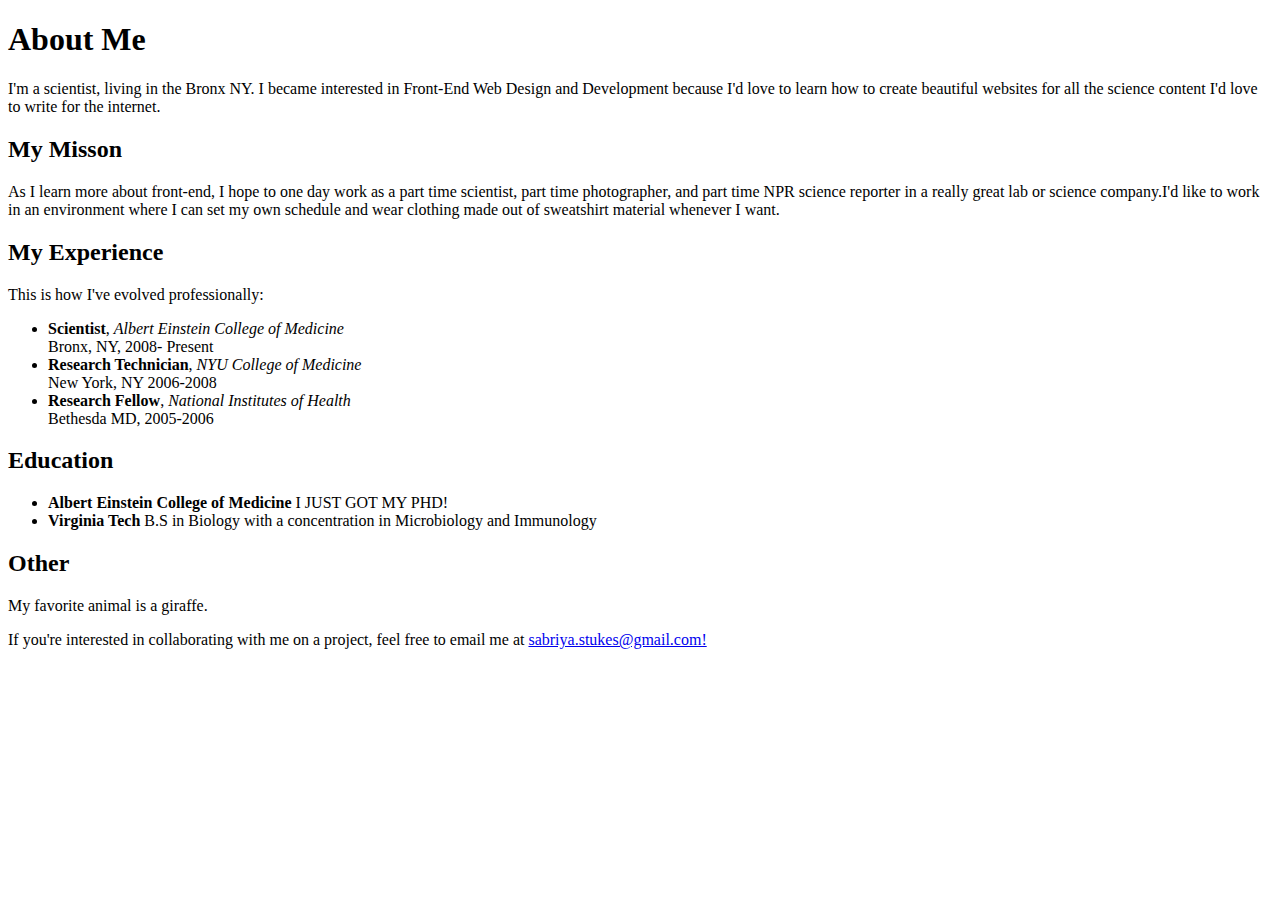
<file: index.html>
<!DOCTYPE html>
<html>
	<head>
		<title> About Sabriya</title>
	</head>

	<body>
		<h1>About Me </h1>
		
		<p>
		I'm a scientist, living in the Bronx NY. I became interested in Front-End Web Design and Development because I'd love to learn how to create beautiful websites for all the science content I'd love to write for the internet.
		</p>
		
		<h2>My Misson</h2>
		
		<p>
		As I learn more about front-end, I hope to one day work as a part time scientist, part time photographer, and part time NPR science reporter in a really great lab or science company.I'd like to work in an environment where I can set my own schedule and wear clothing made out of sweatshirt material whenever I want.
		</p>
		
		<h2>My Experience</h2>
		
		<p>This is how I've evolved professionally:</p>
		<ul>
			<li><strong>Scientist</strong>, <em>Albert Einstein College of Medicine</em>
			<br>Bronx, NY, 2008- Present</li>
			<li><strong>Research Technician</strong>, <em>NYU College of Medicine</em>
			<br>New York, NY 2006-2008</li>
			<li><strong>Research Fellow</strong>, <em>National Institutes of Health</em>
			<br>Bethesda MD, 2005-2006</li>
		</ul>

	    	<h2>Education</h2>

		<ul>
			<li><strong>Albert Einstein College of Medicine</strong> I JUST GOT MY PHD!</li>
			<li><strong>Virginia Tech</strong> B.S in Biology with a concentration in Microbiology and Immunology</li>	
		</ul>

		<h2>Other</h2>
		<p>My favorite animal is a giraffe.</p>

		<p>If you're interested in collaborating with me on a project, feel free to email me at <a href="mailto:sabriya.stukes@gmail.com" target="_blank">sabriya.stukes@gmail.com!</a>
		</p>
</body>
</html>
</file>
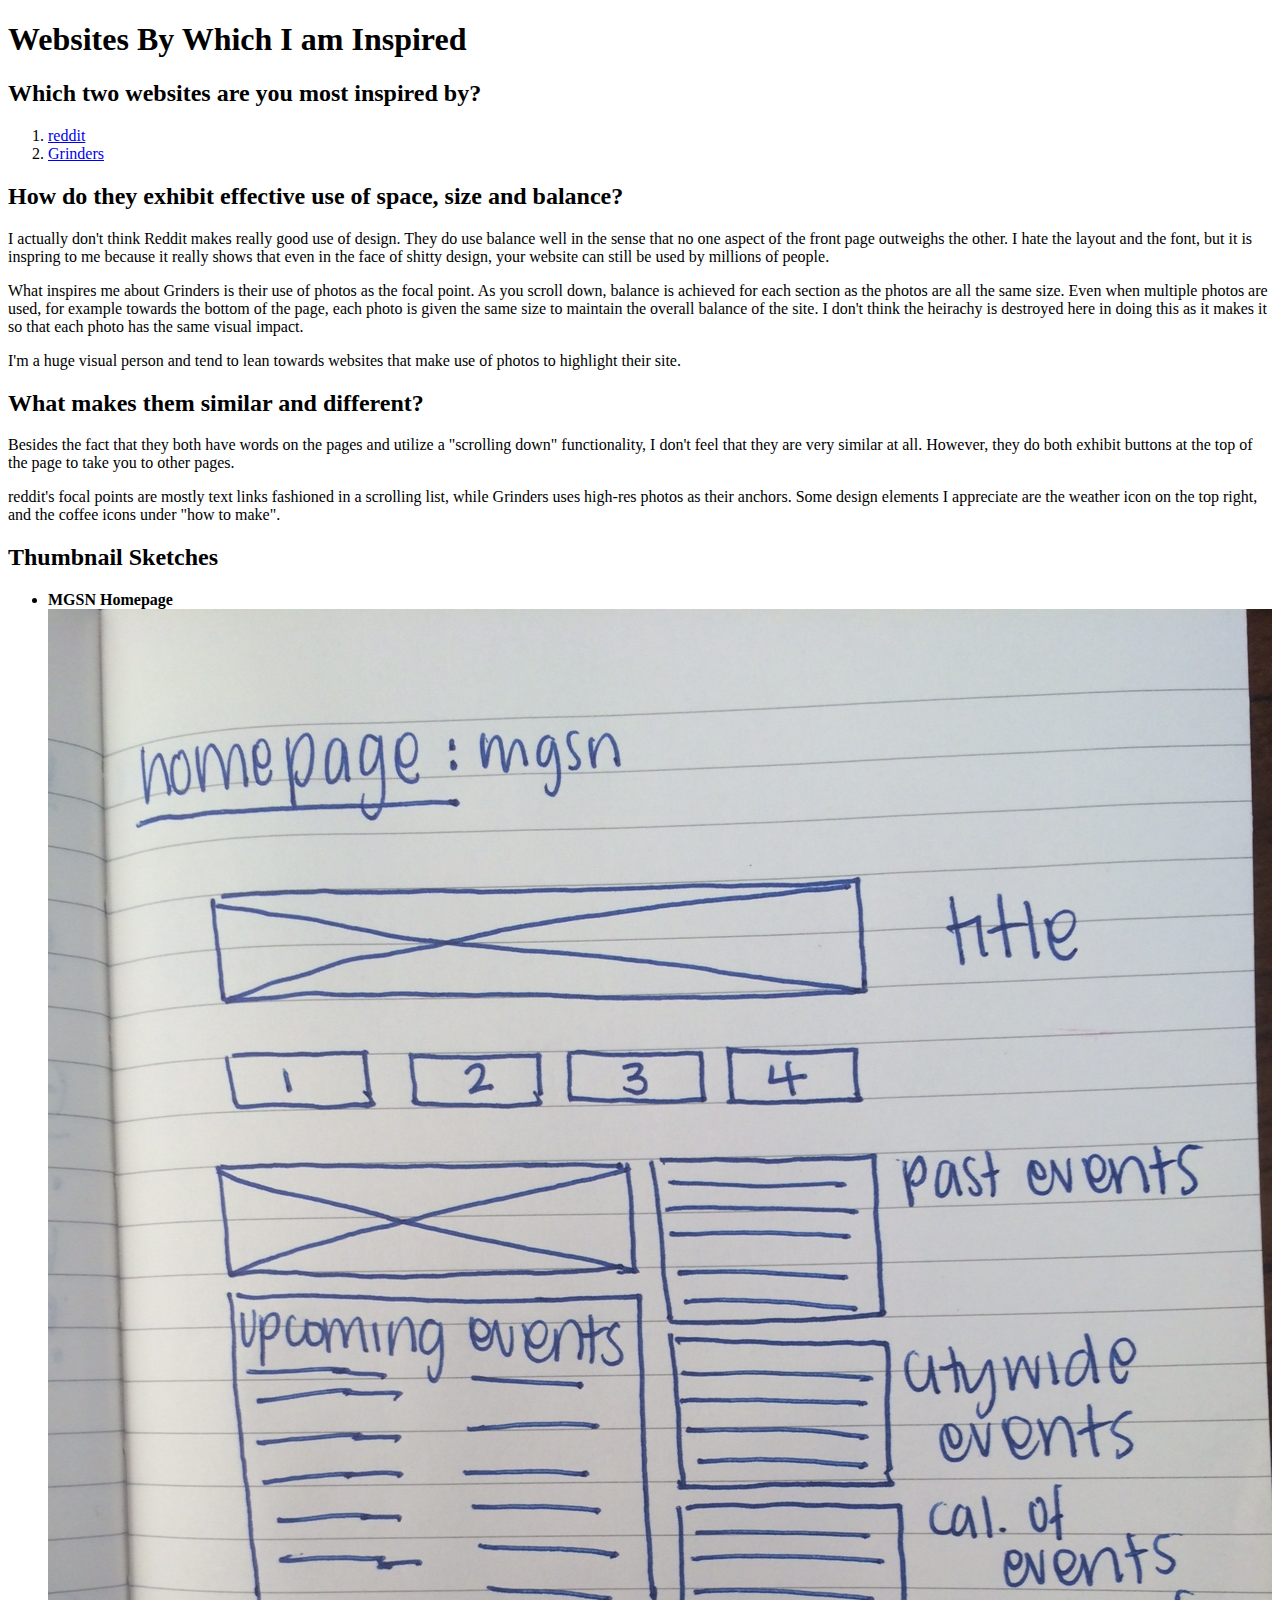
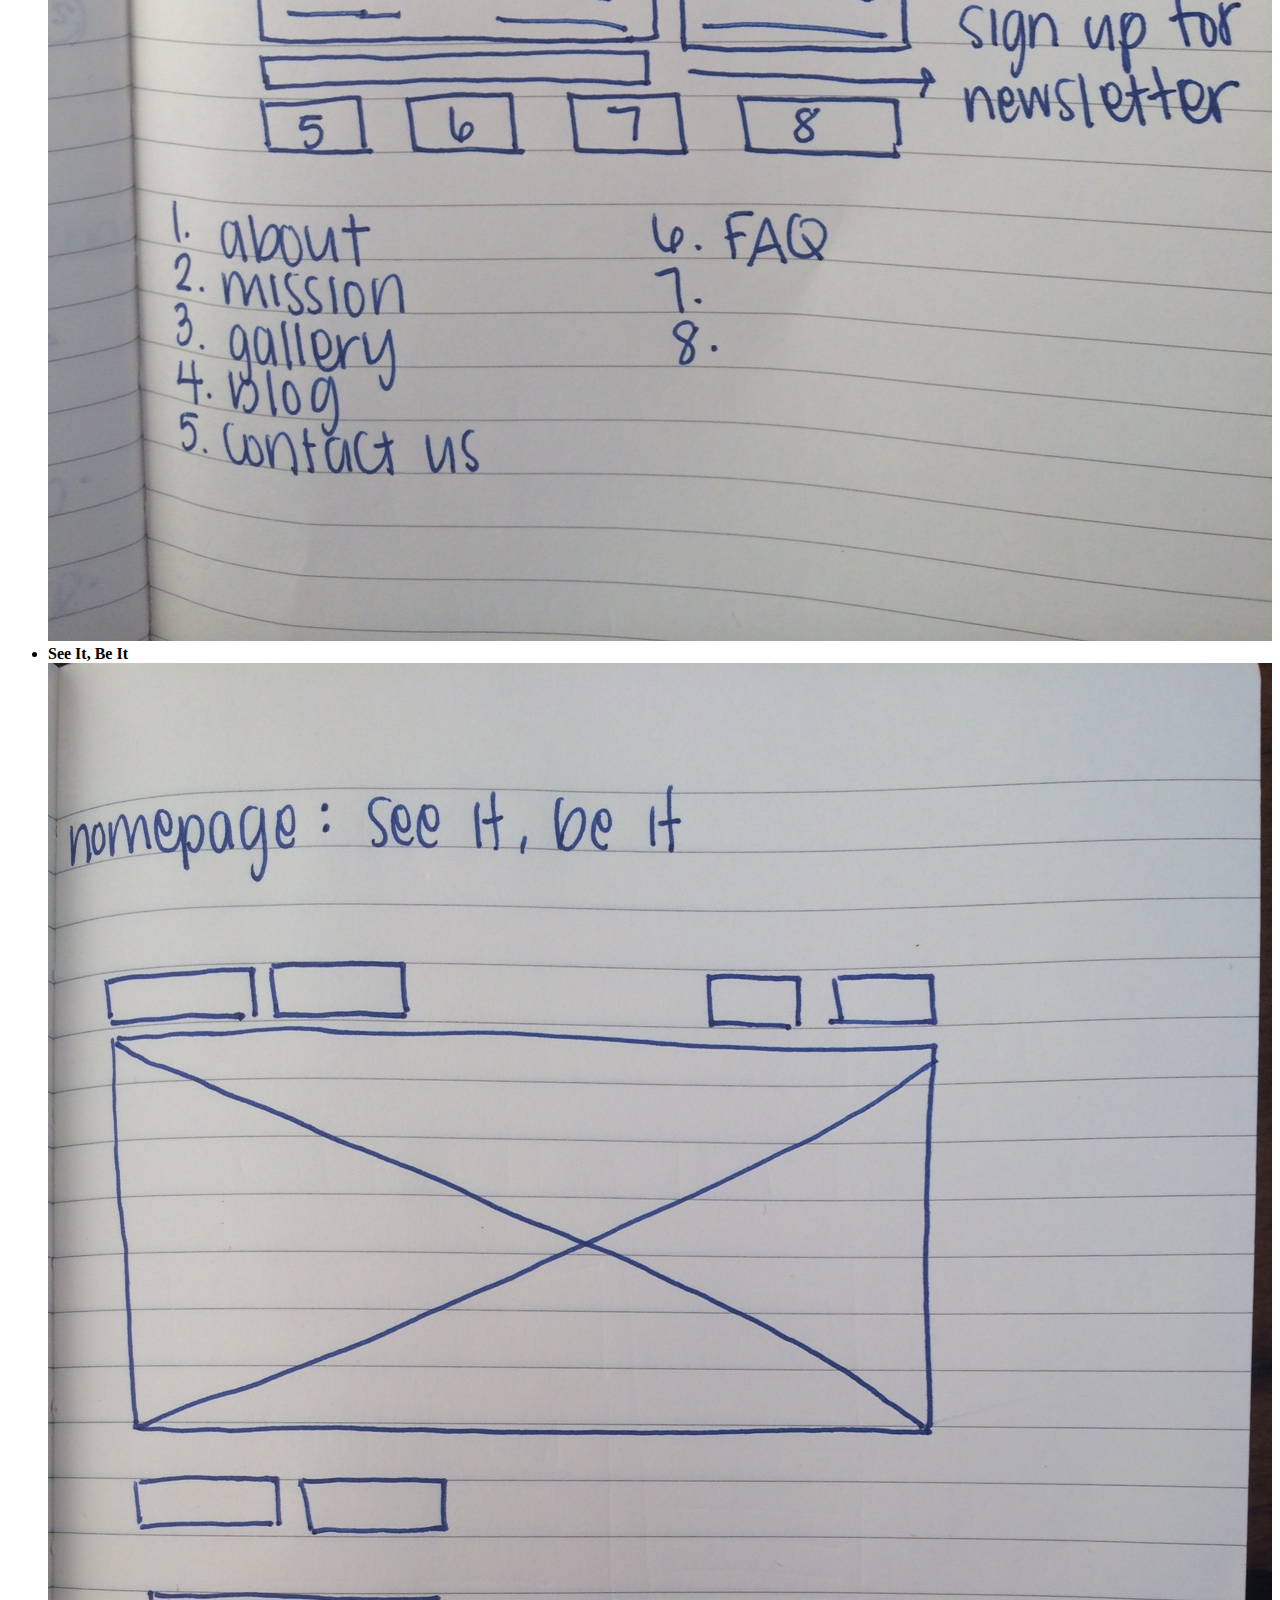
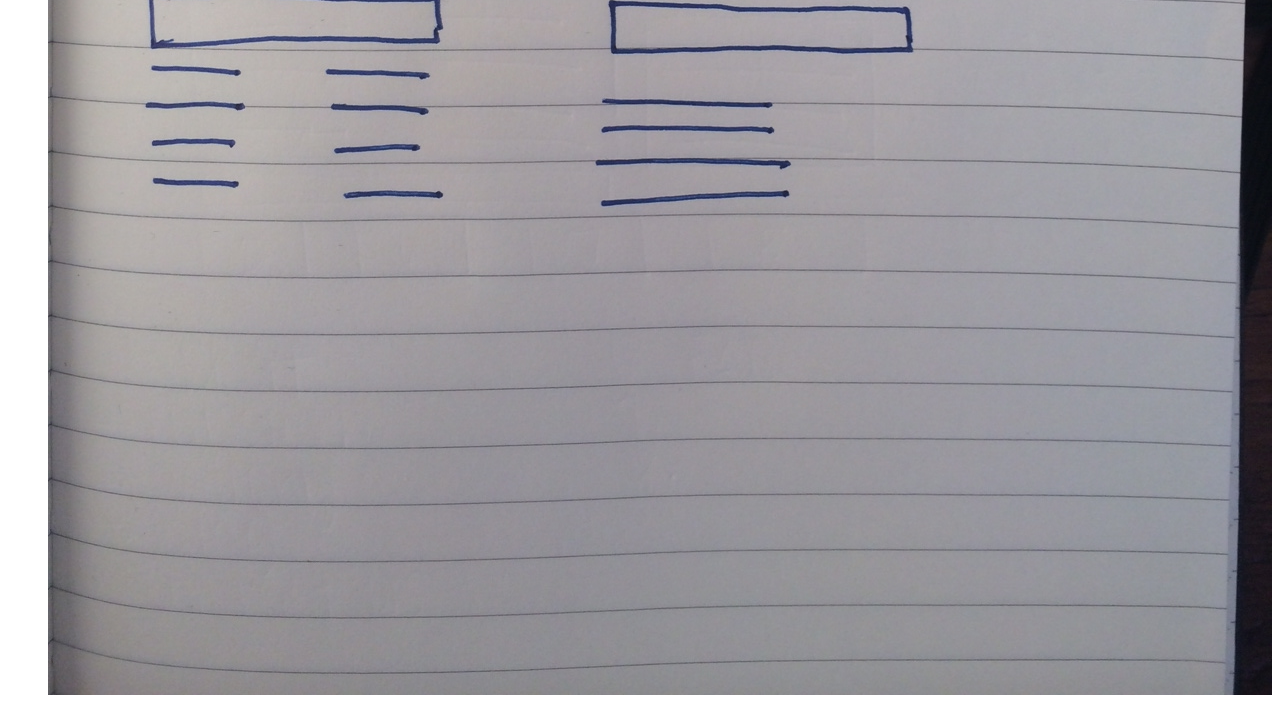
<file: unit2/index.html>
<!DOCTYPE  html >
<html>
	<head>
		<title>Design Challenge1</title>
	</head>
	<body>
		<h1>Websites By Which I am Inspired</h1>
		<h2>Which two websites are you most inspired by?</h2>
			<ol>
				<li><a href="http://www.reddit.com/" target="blank">reddit</a></li>
				<li><a href="http://grinderscoffee.com.au/" target="blank">Grinders</a></li>
			</ol>

		<h2>How do they exhibit effective use of space, size and balance?</h2>
			<p>I actually don't think Reddit makes really good use of design. They do use balance well in the sense that no one aspect of the front page outweighs the other. I hate the layout and the font, but it is inspring to me because it really shows that even in the face of shitty design, your website can still be used by millions of people.</p>
			
			<p>What inspires me about Grinders is their use of photos as the focal point. As you scroll down, balance is achieved for each section as the photos are all the same size. Even when multiple photos are used, for example towards the bottom of the page, each photo is given the same size to maintain the overall balance of the site. I don't think the heirachy is destroyed here in doing this as it makes it so that each photo has the same visual impact.</p>
			
			<p>I'm a huge visual person and tend to lean towards websites that make use of photos to highlight their site.</p>

		<h2>What makes them similar and different?</h2>
			<p>Besides the fact that they both have words on the pages and utilize a "scrolling down" functionality, I don't feel that they are very similar at all. However, they do both exhibit buttons at the top of the page to take you to other pages.</p>
			
			<p>reddit's focal points are mostly text links fashioned in a scrolling list, while Grinders uses high-res photos as their anchors. Some design elements I appreciate are the weather icon on the top right, and the coffee icons under "how to make".</p>

		<h2>Thumbnail Sketches</h2>
			<ul>
				<li><strong>MGSN Homepage</strong><br>
				<img src="images/photo 1.JPG"></li>
				<li><strong>See It, Be It</strong><br>
				<img src="images/photo 2.JPG"></li>
			</ul>
	</body>
</html>
</file>
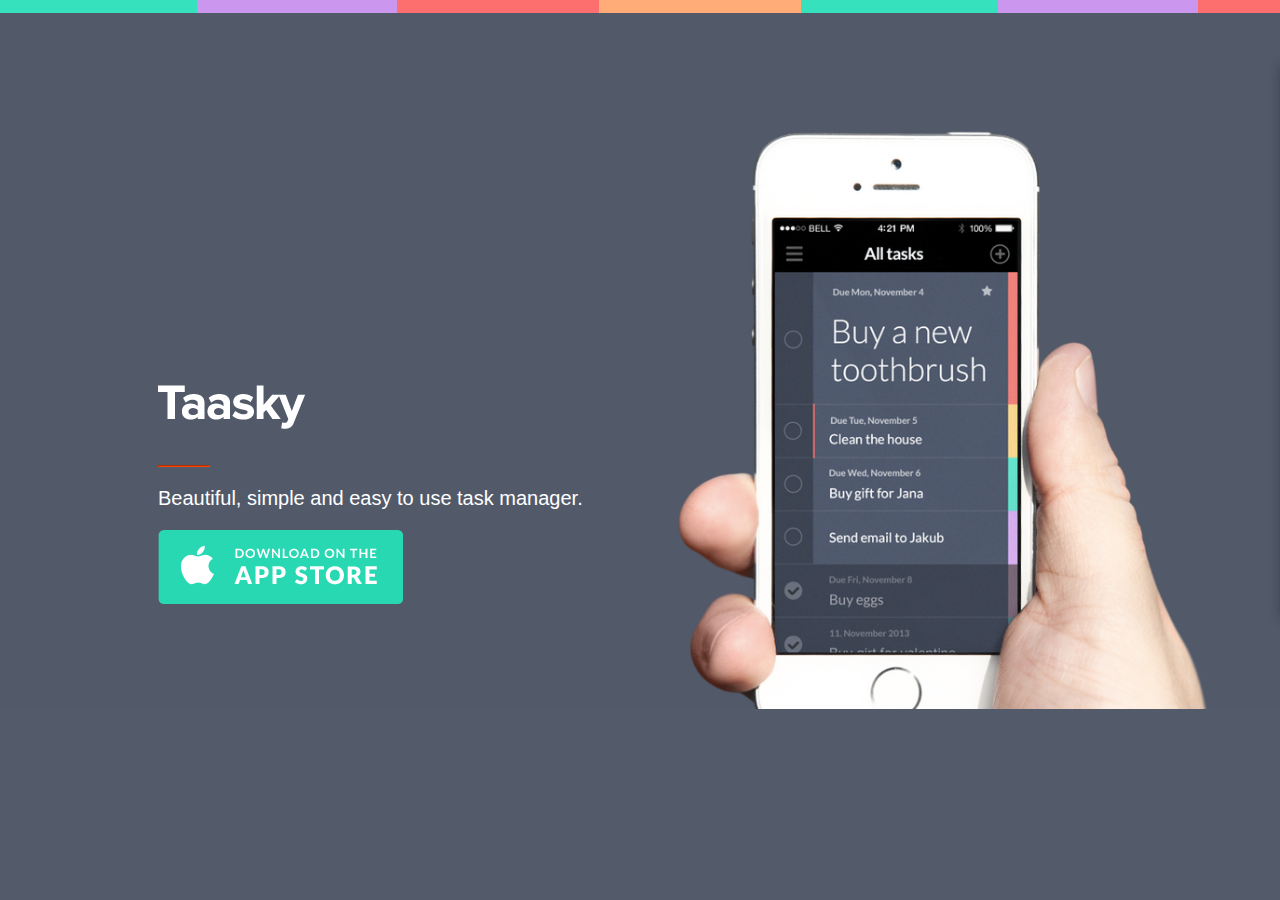
<file: Unit3Taasky/index.html>
<!DOCTYPE HTML>
<html>
	 
<head>
	<title>Taasky Homepage</title>
	
	<link rel="stylesheet" href="style.css"/>
</head>

<body>
	<div id="stripes"></div>

	<section class="alltext">
	
		<h1><img src="images/logo-taasky.png"></h1>
	
		<hr>
	
		<p>Beautiful, simple and easy to use task manager.</p>
    
    		<a href="https://itunes.apple.com/us/app/taasky-beautiful-task-to-do/id7203094"><img src="images/btn_store.png"></a>
	</section>

</body>

</html>
</file>
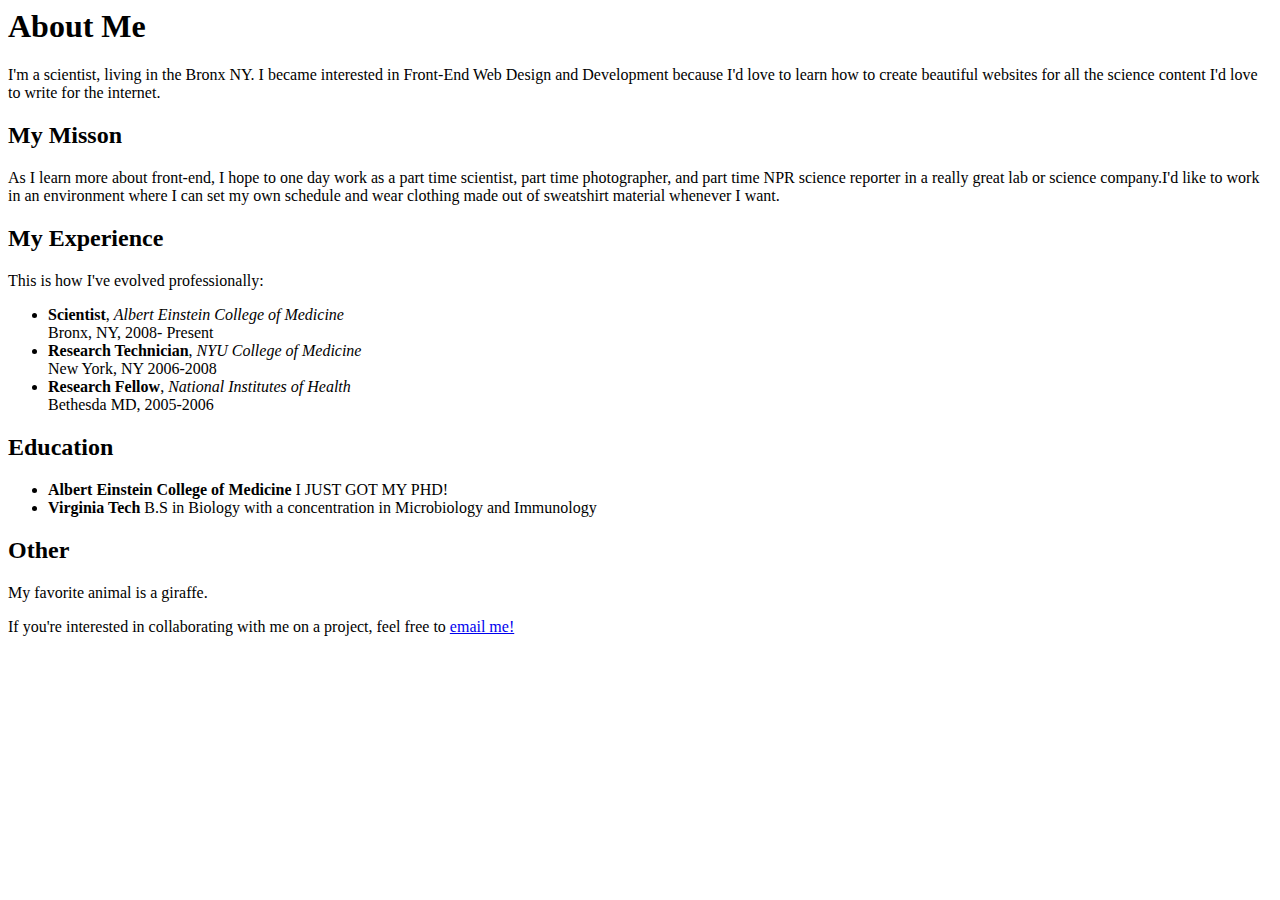
<file: about.html>
<Doctype! html>
<html>
	<head>
		<title> About Sabriya</title>
	</head>

	<body>
		<h1>About Me </h1>
		
		<p>
		I'm a scientist, living in the Bronx NY. I became interested in Front-End Web Design and Development because I'd love to learn how to create beautiful websites for all the science content I'd love to write for the internet.
		</p>
		
		<h2>My Misson</h2>
		
		<p>
		As I learn more about front-end, I hope to one day work as a part time scientist, part time photographer, and part time NPR science reporter in a really great lab or science company.I'd like to work in an environment where I can set my own schedule and wear clothing made out of sweatshirt material whenever I want.
		</p>
		
		<h2>My Experience</h2>
		
		<p> 
		This is how I've evolved professionally:
		<ul>
		<li><strong>Scientist</strong>, <em>Albert Einstein College of Medicine</em>
			<br>Bronx, NY, 2008- Present</br></li>
		<li><strong>Research Technician</strong>, <em>NYU College of Medicine</em>
			<br>New York, NY 2006-2008</br></li>
		<li><strong>Research Fellow</strong>, <em>National Institutes of Health</em>
			<br>Bethesda MD, 2005-2006</br></li>
		</ul>
		</p>

	    <h2>Education</h2>

		<p>
		<ul>
		<li><strong>Albert Einstein College of Medicine</strong> I JUST GOT MY PHD!</li>
		<li><strong>Virginia Tech</strong> B.S in Biology with a concentration in Microbiology and Immunology</li>	
		</ul>
		</p>

		<h2>Other</h2>
		<p>My favorite animal is a giraffe.</p>

		<p>If you're interested in collaborating with me on a project, feel free to <a href="mailto:sabriya.stukes@gmail.com">email me!</a>
		</p>




</body>
</html>
</file>
<file: Unit3Taasky/style.css>
body {
		background: url(images/background.jpg);
		background-size: cover;
		background-repeat: no-repeat;
		background-color: #535a6a;
		color: white;
		font-family: helvetica;
		font-weight: normal;
		font-size: 20px;
}


hr {
		border-color: #FF4500;
		width: 50px;
		margin-left: 0;

}

.alltext {
	padding-top: 350px;
    	padding-bottom: 25px;
    	padding-left: 150px;
}

#stripes {
	background: url(images/stripes.png) repeat-x;
	height:13px;
	width:100%;
	position:absolute;
	left:0;
	top:0;
}
</file>
